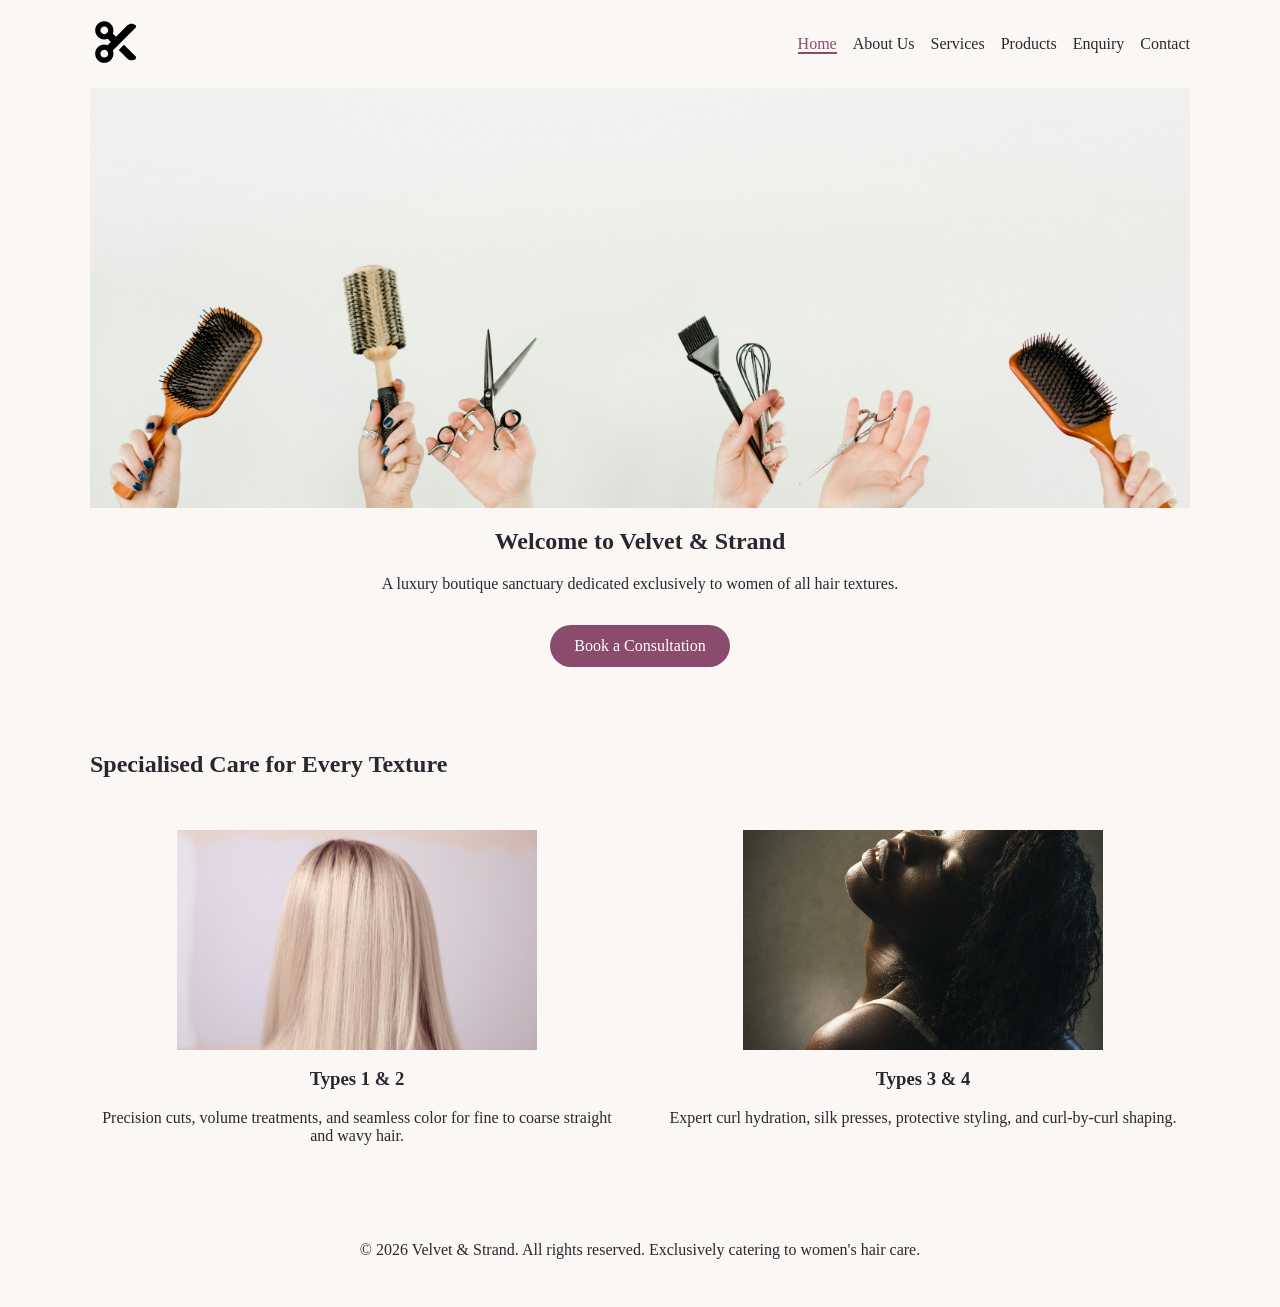
<file: index.html>
<!DOCTYPE html>
<html lang="en">
<head>
    <meta charset="UTF-8">
    <meta name="viewport" content="width=device-width, initial-scale=1.0">
    <title>Velvet & Strand | Premier Women's Hair Salon</title>
    <meta name="description" content="Velvet &amp; Strand is a luxury boutique hair salon for women of all hair textures, offering expert care for straight, wavy, curly and coily hair.">
    <link rel="stylesheet" href="css/style.css">
    <script src="_javascript/script.js" defer></script>
</head>
<body>
    <header>
        <div class="logo">
            <img src="images/scissors-solid-full.svg" alt="Velvet & Strand Logo">
        </div>
        <nav>
            <ul>
                <li><a href="index.html">Home</a></li>
                <li><a href="about.html">About Us</a></li>
                <li><a href="services.html">Services</a></li>
                <li><a href="products.html">Products</a></li>
                <li><a href="enquiry.html">Enquiry</a></li>
                <li><a href="contact.html">Contact</a></li>
            </ul>
        </nav>
    </header>

    <main>
        <section class="hero">
            <img src="images/hero-banner.jpg" alt="Salon Banner">
            <h1>Welcome to Velvet & Strand</h1>
            <p>A luxury boutique sanctuary dedicated exclusively to women of all hair textures.</p>
            <a href="enquiry.html" class="btn">Book a Consultation</a>
        </section>

        <section class="features">
            <h2>Specialised Care for Every Texture</h2>
            <article>
                <img src="images/gallery/type1-2.jpg" alt="Straight and Wavy Hair Care">
                <h3>Types 1 & 2</h3>
                <p>Precision cuts, volume treatments, and seamless color for fine to coarse straight and wavy hair.</p>
            </article>
            <article>
                <img src="images/gallery/type3-4.jpg" alt="Curly and Coily Hair Care">
                <h3>Types 3 & 4</h3>
                <p>Expert curl hydration, silk presses, protective styling, and curl-by-curl shaping.</p>
            </article>
        </section>
    </main>

    <footer>
        <p>&copy; 2026 Velvet & Strand. All rights reserved. Exclusively catering to women's hair care.</p>
    </footer>
</body>
</html>
</file>
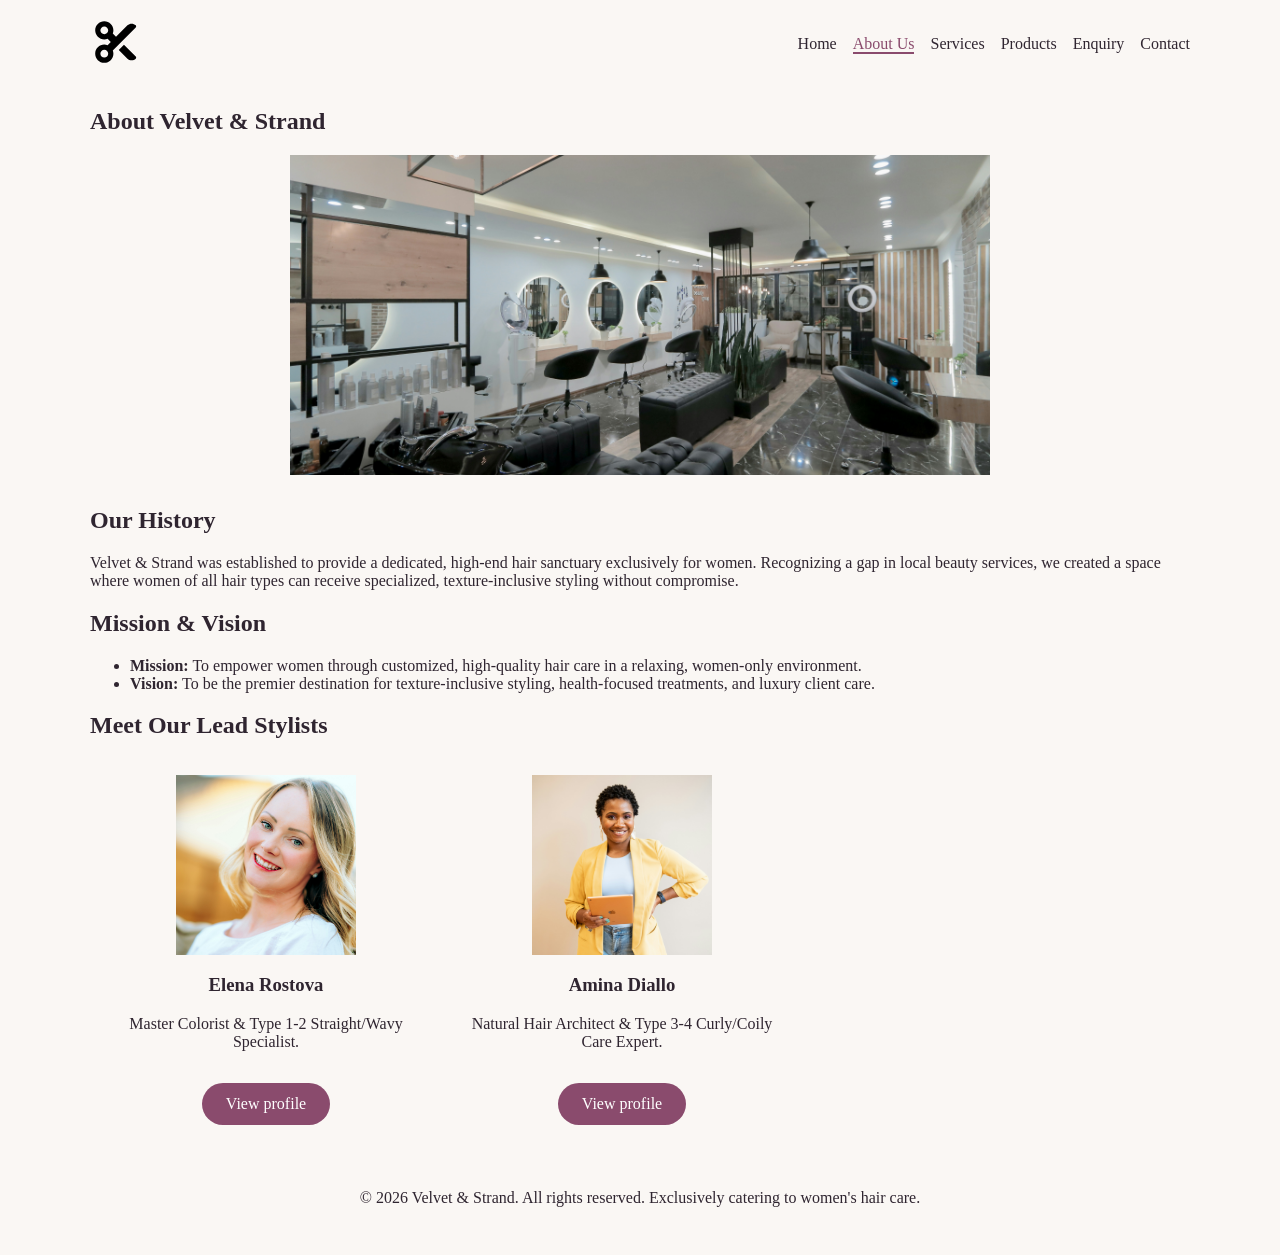
<file: about.html>
<!DOCTYPE html>
<html lang="en">
<head>
    <meta charset="UTF-8">
    <meta name="viewport" content="width=device-width, initial-scale=1.0">
    <title>About Us | Velvet & Strand</title>
    <meta name="description" content="Learn about Velvet &amp; Strand's history, mission and vision, and meet our lead stylists Elena Rostova and Amina Diallo.">
    <link rel="stylesheet" href="css/style.css">
    <script src="_javascript/script.js" defer></script>
</head>
<body>
    <header>
        <div class="logo">
            <img src="images/scissors-solid-full.svg" alt="Velvet & Strand Logo">
        </div>
        <nav>
            <ul>
                <li><a href="index.html">Home</a></li>
                <li><a href="about.html">About Us</a></li>
                <li><a href="services.html">Services</a></li>
                <li><a href="products.html">Products</a></li>
                <li><a href="enquiry.html">Enquiry</a></li>
                <li><a href="contact.html">Contact</a></li>
            </ul>
        </nav>
    </header>

    <main>
        <section class="about-section">
            <h1>About Velvet & Strand</h1>
            <img src="images/gallery/interior.jpg" alt="Velvet & Strand Salon Interior">
            
            <h2>Our History</h2>
            <p>Velvet & Strand was established to provide a dedicated, high-end hair sanctuary exclusively for women. Recognizing a gap in local beauty services, we created a space where women of all hair types can receive specialized, texture-inclusive styling without compromise.</p>

            <h2>Mission & Vision</h2>
            <ul>
                <li><strong>Mission:</strong> To empower women through customized, high-quality hair care in a relaxing, women-only environment.</li>
                <li><strong>Vision:</strong> To be the premier destination for texture-inclusive styling, health-focused treatments, and luxury client care.</li>
            </ul>

            <h2>Meet Our Lead Stylists</h2>
            <article>
                <img src="images/stylists/stylist1.jpg" alt="Lead Texture Specialist">
                <h3>Elena Rostova</h3>
                <p>Master Colorist & Type 1-2 Straight/Wavy Specialist.</p>
            </article>
            <article>
                <img src="images/stylists/stylist2.jpg" alt="Natural Hair Specialist">
                <h3>Amina Diallo</h3>
                <p>Natural Hair Architect & Type 3-4 Curly/Coily Care Expert.</p>
            </article>
        </section>
    </main>

    <footer>
        <p>&copy; 2026 Velvet & Strand. All rights reserved. Exclusively catering to women's hair care.</p>
    </footer>
</body>
</html>
</file>
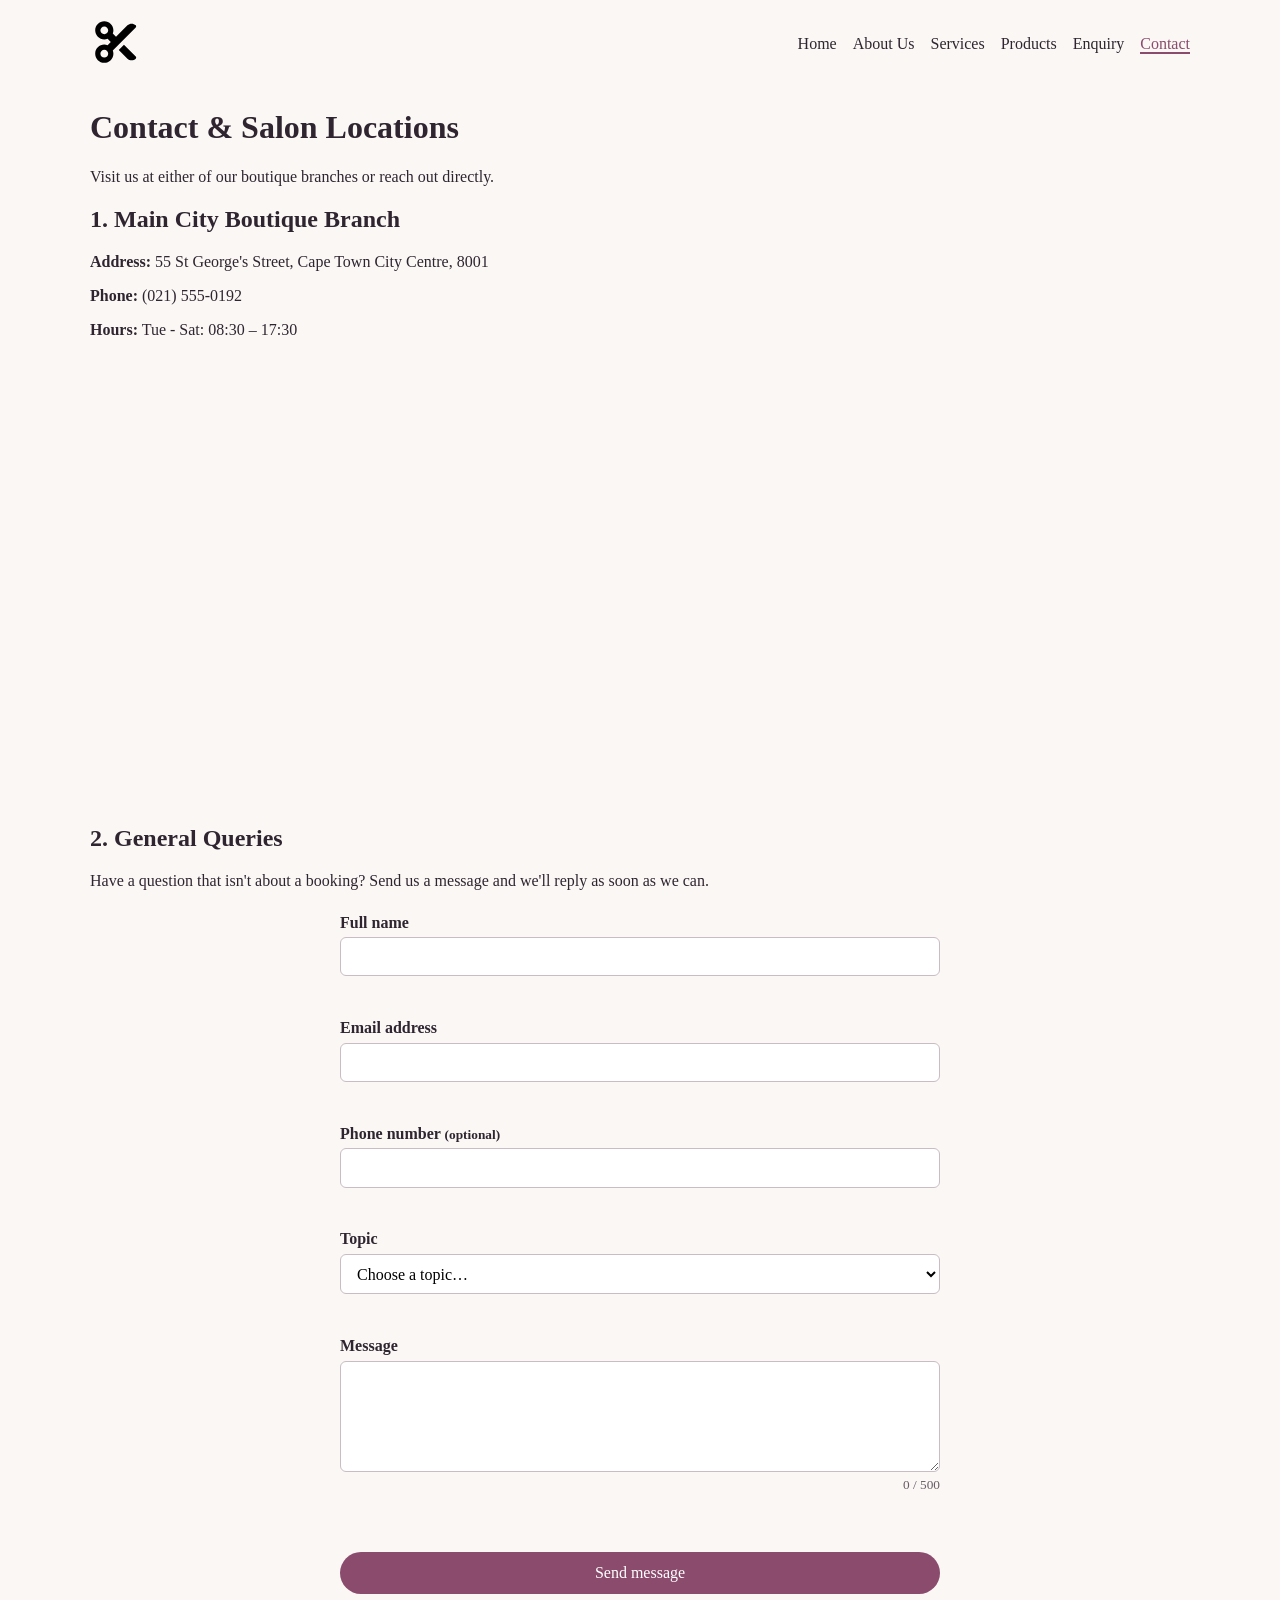
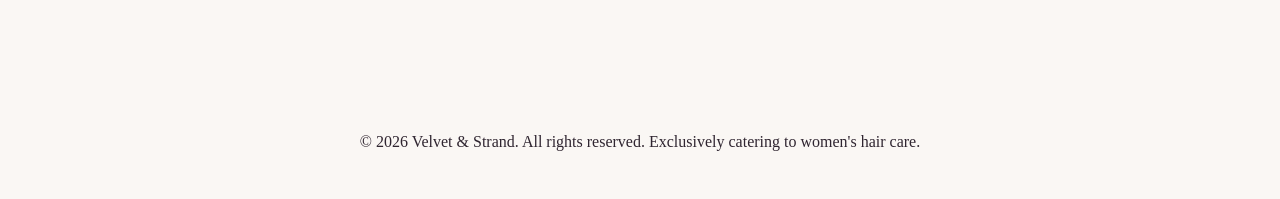
<file: contact.html>
<!DOCTYPE html>
<html lang="en">
<head>
    <meta charset="UTF-8">
    <meta name="viewport" content="width=device-width, initial-scale=1.0">
    <title>Contact Us | Velvet & Strand</title>
    <meta name="description" content="Find Velvet &amp; Strand salon locations, opening details and contact information to book your hair appointment.">
    <link rel="stylesheet" href="css/style.css">
    <script src="_javascript/script.js" defer></script>
</head>
<body>
    <header>
        <div class="logo">
            <img src="images/scissors-solid-full.svg" alt="Velvet & Strand Logo">
        </div>
        <nav>
            <ul>
                <li><a href="index.html">Home</a></li>
                <li><a href="about.html">About Us</a></li>
                <li><a href="services.html">Services</a></li>
                <li><a href="products.html">Products</a></li>
                <li><a href="enquiry.html">Enquiry</a></li>
                <li><a href="contact.html">Contact</a></li>
            </ul>
        </nav>
    </header>

    <main>
        <h1>Contact & Salon Locations</h1>
        <p>Visit us at either of our boutique branches or reach out directly.</p>

        <section class="locations">
            <article>
                <h2>1. Main City Boutique Branch</h2>
                <p><strong>Address:</strong> 55 St George's Street, Cape Town City Centre, 8001</p>
                <p><strong>Phone:</strong> (021) 555-0192</p>
                <p><strong>Hours:</strong> Tue - Sat: 08:30 – 17:30</p>
                <iframe src="https://www.google.com/maps/embed?pb=!1m18!1m12!1m3!1d3310.718186021097!2d18.41927847551072!3d-33.922651973206186!2m3!1f0!2f0!3f0!3m2!1i1024!2i768!4f13.1!3m3!1m2!1s0x1dcc6763fd9fc71d%3A0x2abee32ef838f9b8!2sRosebank%20International%20Cape%20Town%20Campus!5e0!3m2!1sit!2sza!4v1787604374362!5m2!1sit!2sza" width="600" height="450" style="border:0;" allowfullscreen="" loading="lazy" referrerpolicy="strict-origin-when-cross-origin"></iframe>
            </article>
        </section>

        <section class="direct-contact">
            <h2>2. General Queries</h2>
            <p>Have a question that isn't about a booking? Send us a message and we'll reply as soon as we can.</p>

            <form id="query-form" class="query-form" novalidate>
                <div class="field" data-name="name">
                    <label for="q-name">Full name</label>
                    <input type="text" id="q-name" name="name" autocomplete="name" required minlength="2" aria-describedby="q-name-error">
                    <span class="error" id="q-name-error" role="alert"></span>
                </div>
                <div class="field" data-name="email">
                    <label for="q-email">Email address</label>
                    <input type="email" id="q-email" name="email" autocomplete="email" required aria-describedby="q-email-error">
                    <span class="error" id="q-email-error" role="alert"></span>
                </div>
                <div class="field" data-name="phone">
                    <label for="q-phone">Phone number <small>(optional)</small></label>
                    <input type="tel" id="q-phone" name="phone" autocomplete="tel" aria-describedby="q-phone-error">
                    <span class="error" id="q-phone-error" role="alert"></span>
                </div>
                <div class="field" data-name="topic">
                    <label for="q-topic">Topic</label>
                    <select id="q-topic" name="topic" required aria-describedby="q-topic-error">
                        <option value="">Choose a topic…</option>
                        <option>Services</option>
                        <option>Products</option>
                        <option>Pricing</option>
                        <option>Other</option>
                    </select>
                    <span class="error" id="q-topic-error" role="alert"></span>
                </div>
                <div class="field" data-name="message">
                    <label for="q-message">Message</label>
                    <textarea id="q-message" name="message" rows="5" required minlength="10" maxlength="500" aria-describedby="q-message-error"></textarea>
                    <small class="counter">0 / 500</small>
                    <span class="error" id="q-message-error" role="alert"></span>
                </div>
                <button type="submit" class="btn add-btn">Send message</button>
                <p class="form-status" role="status" aria-live="polite"></p>
            </form>
        </section>
    </main>

    <footer>
        <p>&copy; 2026 Velvet & Strand. All rights reserved. Exclusively catering to women's hair care.</p>
    </footer>
</body>
</html>
</file>
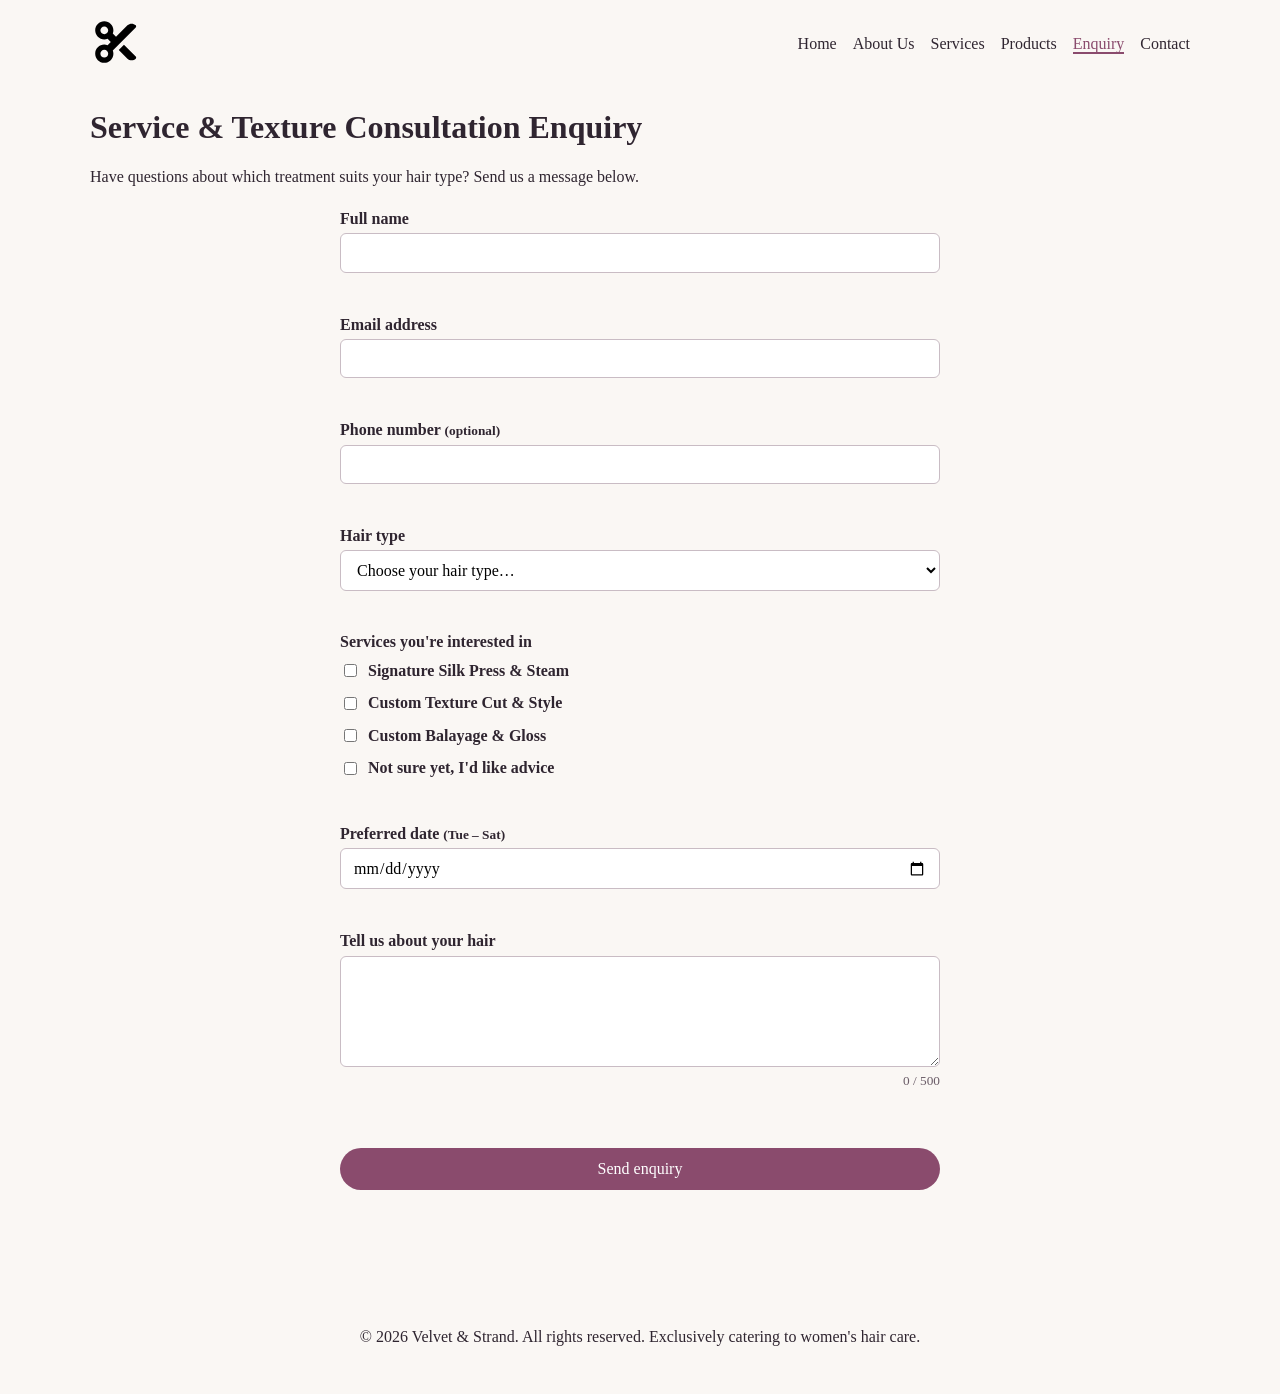
<file: enquiry.html>
<!DOCTYPE html>
<html lang="en">
<head>
    <meta charset="UTF-8">
    <meta name="viewport" content="width=device-width, initial-scale=1.0">
    <title>Make an Enquiry | Velvet & Strand</title>
    <meta name="description" content="Send a consultation enquiry to Velvet &amp; Strand and tell us your hair texture and the services you are interested in.">
    <link rel="stylesheet" href="css/style.css">
    <script src="_javascript/script.js" defer></script>
</head>
<body>
    <header>
        <div class="logo">
            <img src="images/scissors-solid-full.svg" alt="Velvet & Strand Logo">
        </div>
        <nav>
            <ul>
                <li><a href="index.html">Home</a></li>
                <li><a href="about.html">About Us</a></li>
                <li><a href="services.html">Services</a></li>
                <li><a href="products.html">Products</a></li>
                <li><a href="enquiry.html">Enquiry</a></li>
                <li><a href="contact.html">Contact</a></li>
            </ul>
        </nav>
    </header>

    <main>
        <h1>Service & Texture Consultation Enquiry</h1>
        <p>Have questions about which treatment suits your hair type? Send us a message below.</p>

        <form id="enquiry-form" class="query-form" novalidate>
            <div class="field" data-name="name">
                <label for="e-name">Full name</label>
                <input type="text" id="e-name" autocomplete="name" required>
                <span class="error" role="alert"></span>
            </div>
            <div class="field" data-name="email">
                <label for="e-email">Email address</label>
                <input type="email" id="e-email" autocomplete="email" required>
                <span class="error" role="alert"></span>
            </div>
            <div class="field" data-name="phone">
                <label for="e-phone">Phone number <small>(optional)</small></label>
                <input type="tel" id="e-phone" autocomplete="tel">
                <span class="error" role="alert"></span>
            </div>
            <div class="field" data-name="hair">
                <label for="e-hair">Hair type</label>
                <select id="e-hair" required>
                    <option value="">Choose your hair type…</option>
                    <option>Type 1 – Straight</option>
                    <option>Type 2 – Wavy</option>
                    <option>Type 3 – Curly</option>
                    <option>Type 4 – Coily</option>
                    <option>Not sure yet</option>
                </select>
                <span class="error" role="alert"></span>
            </div>
            <fieldset class="field" data-name="services">
                <legend>Services you're interested in</legend>
                <label class="check"><input type="checkbox" name="services" value="Signature Silk Press &amp; Steam"> Signature Silk Press &amp; Steam</label>
                <label class="check"><input type="checkbox" name="services" value="Custom Texture Cut &amp; Style"> Custom Texture Cut &amp; Style</label>
                <label class="check"><input type="checkbox" name="services" value="Custom Balayage &amp; Gloss"> Custom Balayage &amp; Gloss</label>
                <label class="check"><input type="checkbox" name="services" value="Not sure yet"> Not sure yet, I'd like advice</label>
                <span class="error" role="alert"></span>
            </fieldset>
            <div class="field" data-name="date">
                <label for="e-date">Preferred date <small>(Tue – Sat)</small></label>
                <input type="date" id="e-date" required>
                <span class="error" role="alert"></span>
            </div>
            <div class="field" data-name="message">
                <label for="e-message">Tell us about your hair</label>
                <textarea id="e-message" rows="5" required maxlength="500"></textarea>
                <small class="counter">0 / 500</small>
                <span class="error" role="alert"></span>
            </div>
            <button type="submit" class="btn add-btn">Send enquiry</button>
            <p class="form-status" role="status" aria-live="polite"></p>
        </form>
    </main>

    <footer>
        <p>&copy; 2026 Velvet & Strand. All rights reserved. Exclusively catering to women's hair care.</p>
    </footer>
</body>
</html>
</file>
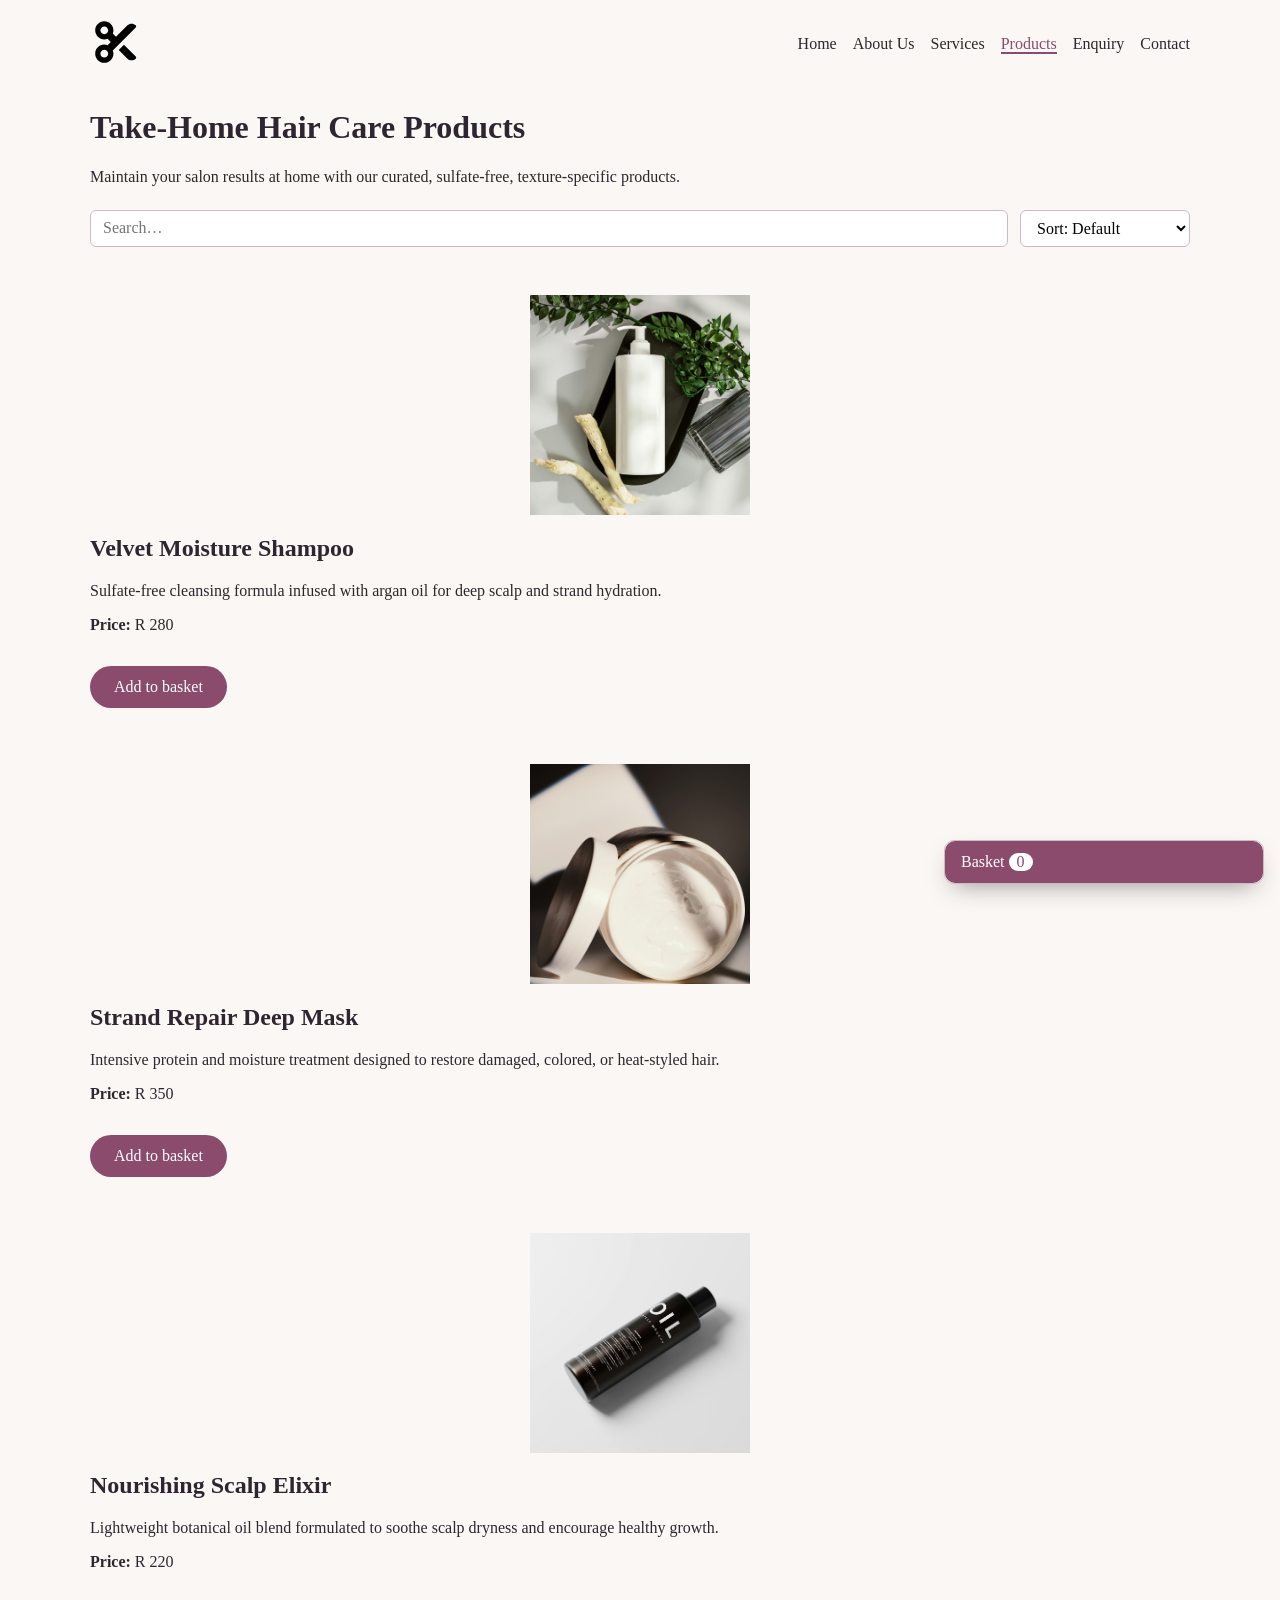
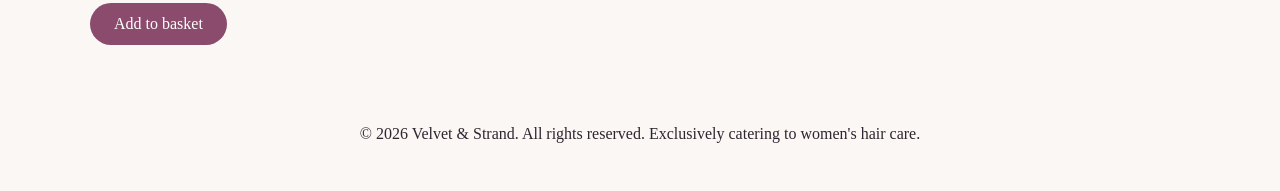
<file: products.html>
<!DOCTYPE html>
<html lang="en">
<head>
    <meta charset="UTF-8">
    <meta name="viewport" content="width=device-width, initial-scale=1.0">
    <title>Retail Hair Products | Velvet & Strand</title>
    <meta name="description" content="Shop Velvet &amp; Strand take-home hair care: Velvet Moisture Shampoo, Strand Repair Deep Mask and Nourishing Scalp Elixir.">
    <link rel="stylesheet" href="css/style.css">
    <script src="_javascript/script.js" defer></script>
</head>
<body>
    <header>
        <div class="logo">
            <img src="images/scissors-solid-full.svg" alt="Velvet & Strand Logo">
        </div>
        <nav>
            <ul>
                <li><a href="index.html">Home</a></li>
                <li><a href="about.html">About Us</a></li>
                <li><a href="services.html">Services</a></li>
                <li><a href="products.html">Products</a></li>
                <li><a href="enquiry.html">Enquiry</a></li>
                <li><a href="contact.html">Contact</a></li>
            </ul>
        </nav>
    </header>

    <main>
        <h1>Take-Home Hair Care Products</h1>
        <p>Maintain your salon results at home with our curated, sulfate-free, texture-specific products.</p>

        <section class="product-grid">
            <article>
                <img src="images/products/shampoo.jpg" alt="Hydrating Shampoo Bottle">
                <h2>Velvet Moisture Shampoo</h2>
                <p>Sulfate-free cleansing formula infused with argan oil for deep scalp and strand hydration.</p>
                <p><strong>Price:</strong> R 280</p>
            </article>

            <article>
                <img src="images/products/repair-cream.jpg" alt="Deep Moisture Hair Mask">
                <h2>Strand Repair Deep Mask</h2>
                <p>Intensive protein and moisture treatment designed to restore damaged, colored, or heat-styled hair.</p>
                <p><strong>Price:</strong> R 350</p>
            </article>

            <article>
                <img src="images/products/elixir.jpg" alt="Scalp Nurturing Oil">
                <h2>Nourishing Scalp Elixir</h2>
                <p>Lightweight botanical oil blend formulated to soothe scalp dryness and encourage healthy growth.</p>
                <p><strong>Price:</strong> R 220</p>
            </article>
        </section>
    </main>

    <footer>
        <p>&copy; 2026 Velvet & Strand. All rights reserved. Exclusively catering to women's hair care.</p>
    </footer>
</body>
</html>
</file>
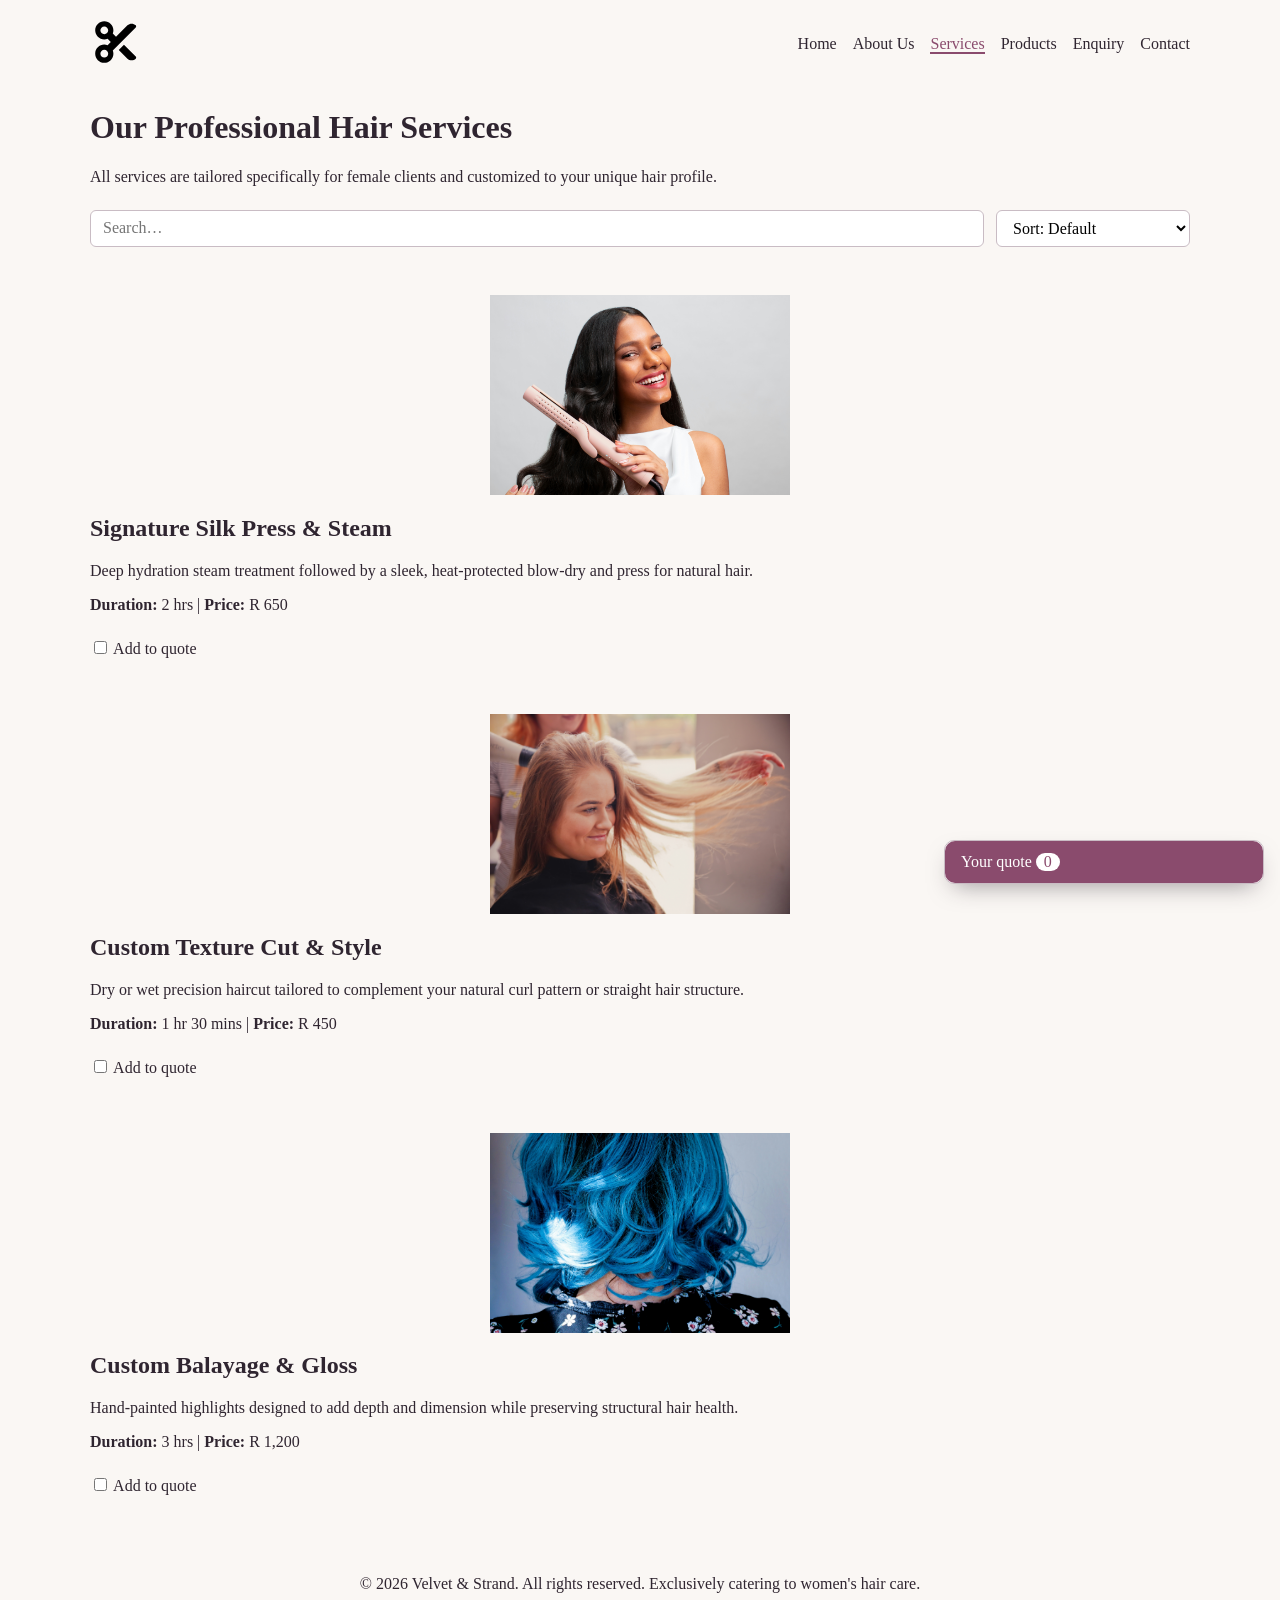
<file: services.html>
<!DOCTYPE html>
<html lang="en">
<head>
    <meta charset="UTF-8">
    <meta name="viewport" content="width=device-width, initial-scale=1.0">
    <title>In-Salon Services | Velvet & Strand</title>
    <meta name="description" content="Explore our in-salon services: Signature Silk Press &amp; Steam, Custom Texture Cut &amp; Style, and Custom Balayage &amp; Gloss.">
    <link rel="stylesheet" href="css/style.css">
    <script src="_javascript/script.js" defer></script>
</head>
<body>
    <header>
        <div class="logo">
            <img src="images/scissors-solid-full.svg" alt="Velvet & Strand Logo">
        </div>
        <nav>
            <ul>
                <li><a href="index.html">Home</a></li>
                <li><a href="about.html">About Us</a></li>
                <li><a href="services.html">Services</a></li>
                <li><a href="products.html">Products</a></li>
                <li><a href="enquiry.html">Enquiry</a></li>
                <li><a href="contact.html">Contact</a></li>
            </ul>
        </nav>
    </header>

    <main>
        <h1>Our Professional Hair Services</h1>
        <p>All services are tailored specifically for female clients and customized to your unique hair profile.</p>

        <section class="service-list">
            <article>
                <img src="images/gallery/silk-press.jpg" alt="Silk Press Service">
                <h2>Signature Silk Press & Steam</h2>
                <p>Deep hydration steam treatment followed by a sleek, heat-protected blow-dry and press for natural hair.</p>
                <p><strong>Duration:</strong> 2 hrs | <strong>Price:</strong> R 650</p>
            </article>

            <article>
                <img src="images/gallery/style-cut.jpg" alt="Hair Cut Service">
                <h2>Custom Texture Cut & Style</h2>
                <p>Dry or wet precision haircut tailored to complement your natural curl pattern or straight hair structure.</p>
                <p><strong>Duration:</strong> 1 hr 30 mins | <strong>Price:</strong> R 450</p>
            </article>

            <article>
                <img src="images/gallery/balayage.jpg" alt="Balayage Service">
                <h2>Custom Balayage & Gloss</h2>
                <p>Hand-painted highlights designed to add depth and dimension while preserving structural hair health.</p>
                <p><strong>Duration:</strong> 3 hrs | <strong>Price:</strong> R 1,200</p>
            </article>
        </section>
    </main>

    <footer>
        <p>&copy; 2026 Velvet & Strand. All rights reserved. Exclusively catering to women's hair care.</p>
    </footer>
</body>
</html>
</file>
<file: css/style.css>
* {
    box-sizing: border-box;
}

body {
    margin: 0;
    font-family: Georgia, "Times New Roman", serif;
    color: #2f2530;
    background: #faf7f4;
}

header,
main,
footer {
    width: min(1100px, 92%);
    margin: 0 auto;
}

header {
    display: flex;
    align-items: center;
    justify-content: space-between;
    padding: 1rem 0;
}

.logo img {
    width: 52px;
    height: 52px;
}

nav ul {
    display: flex;
    flex-wrap: wrap;
    gap: 1rem;
    margin: 0;
    padding: 0;
    list-style: none;
}

nav a {
    color: inherit;
    text-decoration: none;
}

.hero {
    text-align: center;
}

.hero > img {
    display: block;
    width: 100%;
    max-height: 420px;
    object-fit: cover;
}

.features {
    display: grid;
    grid-template-columns: repeat(2, minmax(0, 1fr));
    gap: 2rem;
    padding: 3rem 0;
}

.features h2 {
    grid-column: 1 / -1;
}

.features article {
    text-align: center;
}

.features article img {
    display: block;
    width: min(100%, 360px);
    height: 220px;
    margin: 0 auto 1rem;
    object-fit: cover;
}

.about-section > img {
    display: block;
    width: min(100%, 700px);
    height: 320px;
    margin: 0 auto 2rem;
    object-fit: cover;
}

.about-section article {
    display: inline-block;
    width: min(100%, 320px);
    margin: 1rem;
    text-align: center;
    vertical-align: top;
}

.about-section article img {
    display: block;
    width: 180px;
    height: 180px;
    margin: 0 auto 1rem;
    object-fit: cover;
}

.service-list article img {
    display: block;
    width: min(100%, 300px);
    height: 200px;
    margin: 0 auto 1rem;
    object-fit: cover;
}

.product-grid article img {
    display: block;
    width: min(100%, 220px);
    height: 220px;
    margin: 0 auto 1rem;
    object-fit: cover;
}

.service-list,
.product-grid {
    display: grid;
    gap: 3.5rem;
    padding: 1.5rem 0 3rem;
}

.service-list article > :last-child,
.product-grid article > :last-child {
    margin-bottom: 0;
}

.locations article iframe {
    display: block;
    width: min(100%, 600px);
    height: 450px;
    margin: 1rem auto 0;
}

main > iframe {
    display: block;
    max-width: 100%;
    margin: 2rem auto;
}

footer {
    padding: 1rem 0 2rem;
    text-align: center;
}

/* Animations and transitions */
@keyframes page-in {
    from { opacity: 0; transform: translateY(8px); }
    to { opacity: 1; transform: none; }
}

body {
    animation: page-in 0.6s ease-out;
}

header {
    position: sticky;
    top: 0;
    z-index: 10;
    background: #faf7f4;
    transition: box-shadow 0.3s ease, padding 0.3s ease;
}

header.scrolled {
    padding: 0.5rem 0;
    box-shadow: 0 6px 12px -8px rgba(47, 37, 48, 0.35);
}

.logo img {
    transition: transform 0.6s ease;
}

.logo img:hover {
    transform: rotate(-25deg) scale(1.1);
}

nav a {
    position: relative;
    padding-bottom: 2px;
    transition: color 0.3s ease;
}

nav a::after {
    content: "";
    position: absolute;
    left: 0;
    bottom: 0;
    width: 100%;
    height: 2px;
    background: #8a4b6d;
    transform: scaleX(0);
    transform-origin: left;
    transition: transform 0.3s ease;
}

nav a:hover,
nav a:focus-visible,
nav a[aria-current="page"] {
    color: #8a4b6d;
}

nav a:hover::after,
nav a:focus-visible::after,
nav a[aria-current="page"]::after {
    transform: scaleX(1);
}

.btn {
    display: inline-block;
    margin: 1rem 0;
    padding: 0.75rem 1.5rem;
    border-radius: 999px;
    background: #8a4b6d;
    color: #fff;
    text-decoration: none;
    transition: transform 0.25s ease, box-shadow 0.25s ease, background 0.25s ease;
}

.btn:hover,
.btn:focus-visible {
    background: #6f3a57;
    transform: translateY(-3px);
    box-shadow: 0 8px 16px -6px rgba(111, 58, 87, 0.6);
}

.btn:active {
    transform: translateY(0);
}

.features article,
.about-section article,
.service-list article,
.product-grid article {
    transition: transform 0.3s ease, box-shadow 0.3s ease;
}

.features article:hover,
.about-section article:hover,
.service-list article:hover,
.product-grid article:hover {
    transform: translateY(-6px);
}

.features article img,
.about-section article img,
.service-list article img,
.product-grid article img {
    transition: transform 0.5s ease, box-shadow 0.5s ease;
}

.features article:hover img,
.about-section article:hover img,
.service-list article:hover img,
.product-grid article:hover img {
    transform: scale(1.04);
    box-shadow: 0 12px 24px -12px rgba(47, 37, 48, 0.5);
}

.hero > img {
    animation: hero-zoom 1.4s ease-out;
}

@keyframes hero-zoom {
    from { transform: scale(1.06); opacity: 0.6; }
    to { transform: none; opacity: 1; }
}

.hero {
    overflow: hidden;
}

.js .reveal {
    opacity: 0;
    transform: translateY(24px);
    transition: opacity 0.7s ease, transform 0.7s ease;
}

.js .reveal.visible {
    opacity: 1;
    transform: none;
}

input,
select,
textarea {
    transition: border-color 0.25s ease, box-shadow 0.25s ease;
}

input:focus,
select:focus,
textarea:focus {
    outline: none;
    border-color: #8a4b6d;
    box-shadow: 0 0 0 3px rgba(138, 75, 109, 0.25);
}

/* Styles for elements created by script.js */
[hidden] {
    display: none !important;
}

.sr-only {
    position: absolute;
    width: 1px;
    height: 1px;
    overflow: hidden;
    clip: rect(0 0 0 0);
    white-space: nowrap;
}

.toolbar {
    display: flex;
    flex-wrap: wrap;
    gap: 0.75rem;
    margin: 1.5rem 0;
}

.toolbar input,
.toolbar select {
    padding: 0.5rem 0.75rem;
    border: 1px solid #c9bcc4;
    border-radius: 6px;
    font: inherit;
    background: #fff;
}

.toolbar input {
    flex: 1 1 200px;
}

.empty-state {
    text-align: center;
    font-style: italic;
}

button.add-btn {
    border: 0;
    cursor: pointer;
    font: inherit;
}

.select-label {
    display: inline-block;
    margin-top: 0.5rem;
    cursor: pointer;
}

.service-list article.selected {
    outline: 2px solid #8a4b6d;
    outline-offset: 6px;
    border-radius: 4px;
}

.panel {
    position: fixed;
    right: 1rem;
    bottom: 1rem;
    z-index: 20;
    width: min(320px, calc(100% - 2rem));
    background: #fff;
    border: 1px solid #c9bcc4;
    border-radius: 10px;
    box-shadow: 0 10px 24px -10px rgba(47, 37, 48, 0.5);
}

.panel-toggle {
    width: 100%;
    padding: 0.75rem 1rem;
    border: 0;
    border-radius: 10px;
    background: #8a4b6d;
    color: #fff;
    font: inherit;
    text-align: left;
    cursor: pointer;
}

.panel-count {
    display: inline-block;
    min-width: 1.5em;
    padding: 0 0.4em;
    border-radius: 999px;
    background: #fff;
    color: #8a4b6d;
    text-align: center;
}

.panel-count.bump {
    animation: bump 0.35s ease;
}

@keyframes bump {
    50% { transform: scale(1.4); }
}

.panel-body {
    padding: 0.75rem 1rem 1rem;
}

.panel-list {
    margin: 0;
    padding: 0;
    list-style: none;
}

.panel-list li {
    display: flex;
    justify-content: space-between;
    gap: 0.5rem;
    padding: 0.25rem 0;
}

.panel-actions button {
    width: 1.8rem;
    margin-left: 0.25rem;
    border: 1px solid #c9bcc4;
    border-radius: 4px;
    background: #faf7f4;
    cursor: pointer;
}

.panel-total {
    font-weight: bold;
}

.btn-link {
    border: 0;
    background: none;
    color: #8a4b6d;
    text-decoration: underline;
    font: inherit;
    cursor: pointer;
}

.modal {
    width: min(480px, calc(100% - 2rem));
    padding: 0;
    border: 0;
    border-radius: 12px;
    color: inherit;
    background: #faf7f4;
    box-shadow: 0 20px 50px -10px rgba(47, 37, 48, 0.6);
}

.modal[open] {
    animation: modal-in 0.3s ease;
}

.modal::backdrop {
    background: rgba(47, 37, 48, 0.6);
}

@keyframes modal-in {
    from { opacity: 0; transform: translateY(16px) scale(0.97); }
    to { opacity: 1; transform: none; }
}

body.modal-open {
    overflow: hidden;
}

.modal-body {
    padding: 1.5rem;
    text-align: center;
}

.modal-body img {
    display: block;
    width: 160px;
    height: 160px;
    margin: 0 auto 1rem;
    border-radius: 50%;
    object-fit: cover;
}

.modal-role {
    font-style: italic;
}

.modal-actions {
    display: flex;
    flex-wrap: wrap;
    align-items: center;
    justify-content: center;
    gap: 1rem;
    margin-top: 1rem;
}

.modal-close {
    position: absolute;
    top: 0.5rem;
    right: 0.75rem;
    border: 0;
    background: none;
    font-size: 1.8rem;
    line-height: 1;
    color: inherit;
    cursor: pointer;
}

.modal .panel-list li {
    border-bottom: 1px solid #e6dce2;
}

.query-form {
    display: grid;
    gap: 1.25rem;
    max-width: 600px;
    margin: 1.5rem auto 3rem;
}

.field {
    display: flex;
    flex-direction: column;
    gap: 0.35rem;
}

.field label {
    font-weight: bold;
}

.field input,
.field select,
.field textarea {
    padding: 0.6rem 0.75rem;
    border: 1px solid #c9bcc4;
    border-radius: 6px;
    font: inherit;
    background: #fff;
}

.field input.invalid,
.field select.invalid,
.field textarea.invalid {
    border-color: #b3261e;
}

.field .error,
.error-text {
    color: #b3261e;
}

.field .error {
    min-height: 1.2em;
    font-size: 0.9rem;
}

.field .error:not(:empty) {
    animation: page-in 0.25s ease-out;
}

.counter {
    align-self: flex-end;
    color: #6b5d68;
}

.success-text {
    color: #2e7d32;
}

.form-status {
    margin: 0;
    min-height: 1.4em;
}

.query-form button:disabled {
    opacity: 0.6;
    cursor: wait;
}

fieldset.field {
    min-width: 0;
    margin: 0;
    padding: 0;
    border: 0;
}

fieldset.field legend {
    padding: 0;
    margin-bottom: 0.35rem;
    font-weight: bold;
}

.check {
    display: flex;
    align-items: center;
    gap: 0.5rem;
    padding: 0.25rem 0;
    cursor: pointer;
}

.prefill-note {
    display: block;
    margin-bottom: 0.35rem;
    color: #8a4b6d;
}

@media (prefers-reduced-motion: reduce) {
    *,
    *::before,
    *::after {
        animation: none !important;
        transition: none !important;
    }

    .js .reveal {
        opacity: 1;
        transform: none;
    }
}

@media (max-width: 600px) {
    header {
        align-items: flex-start;
        flex-direction: column;
        gap: 1rem;
    }

    .features {
        grid-template-columns: 1fr;
    }

    .locations article iframe {
        height: 320px;
    }
}
</file>
